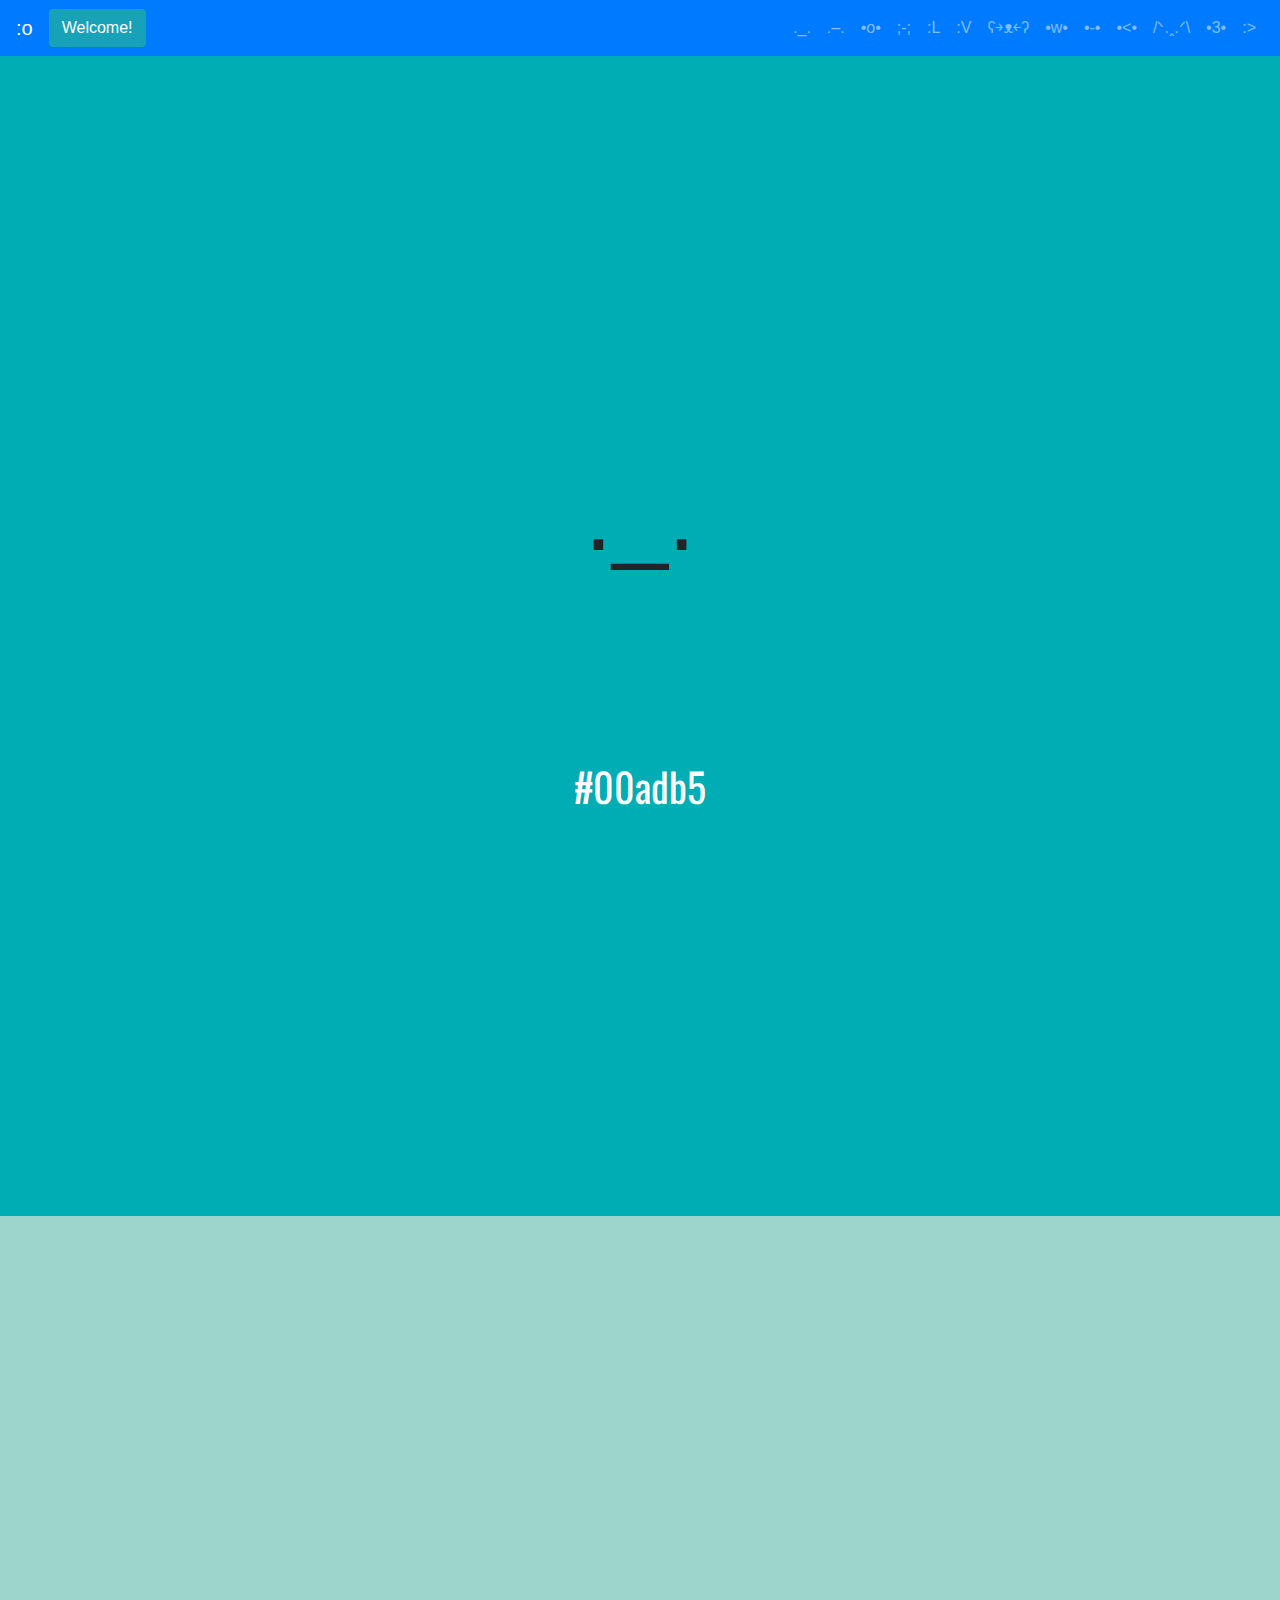
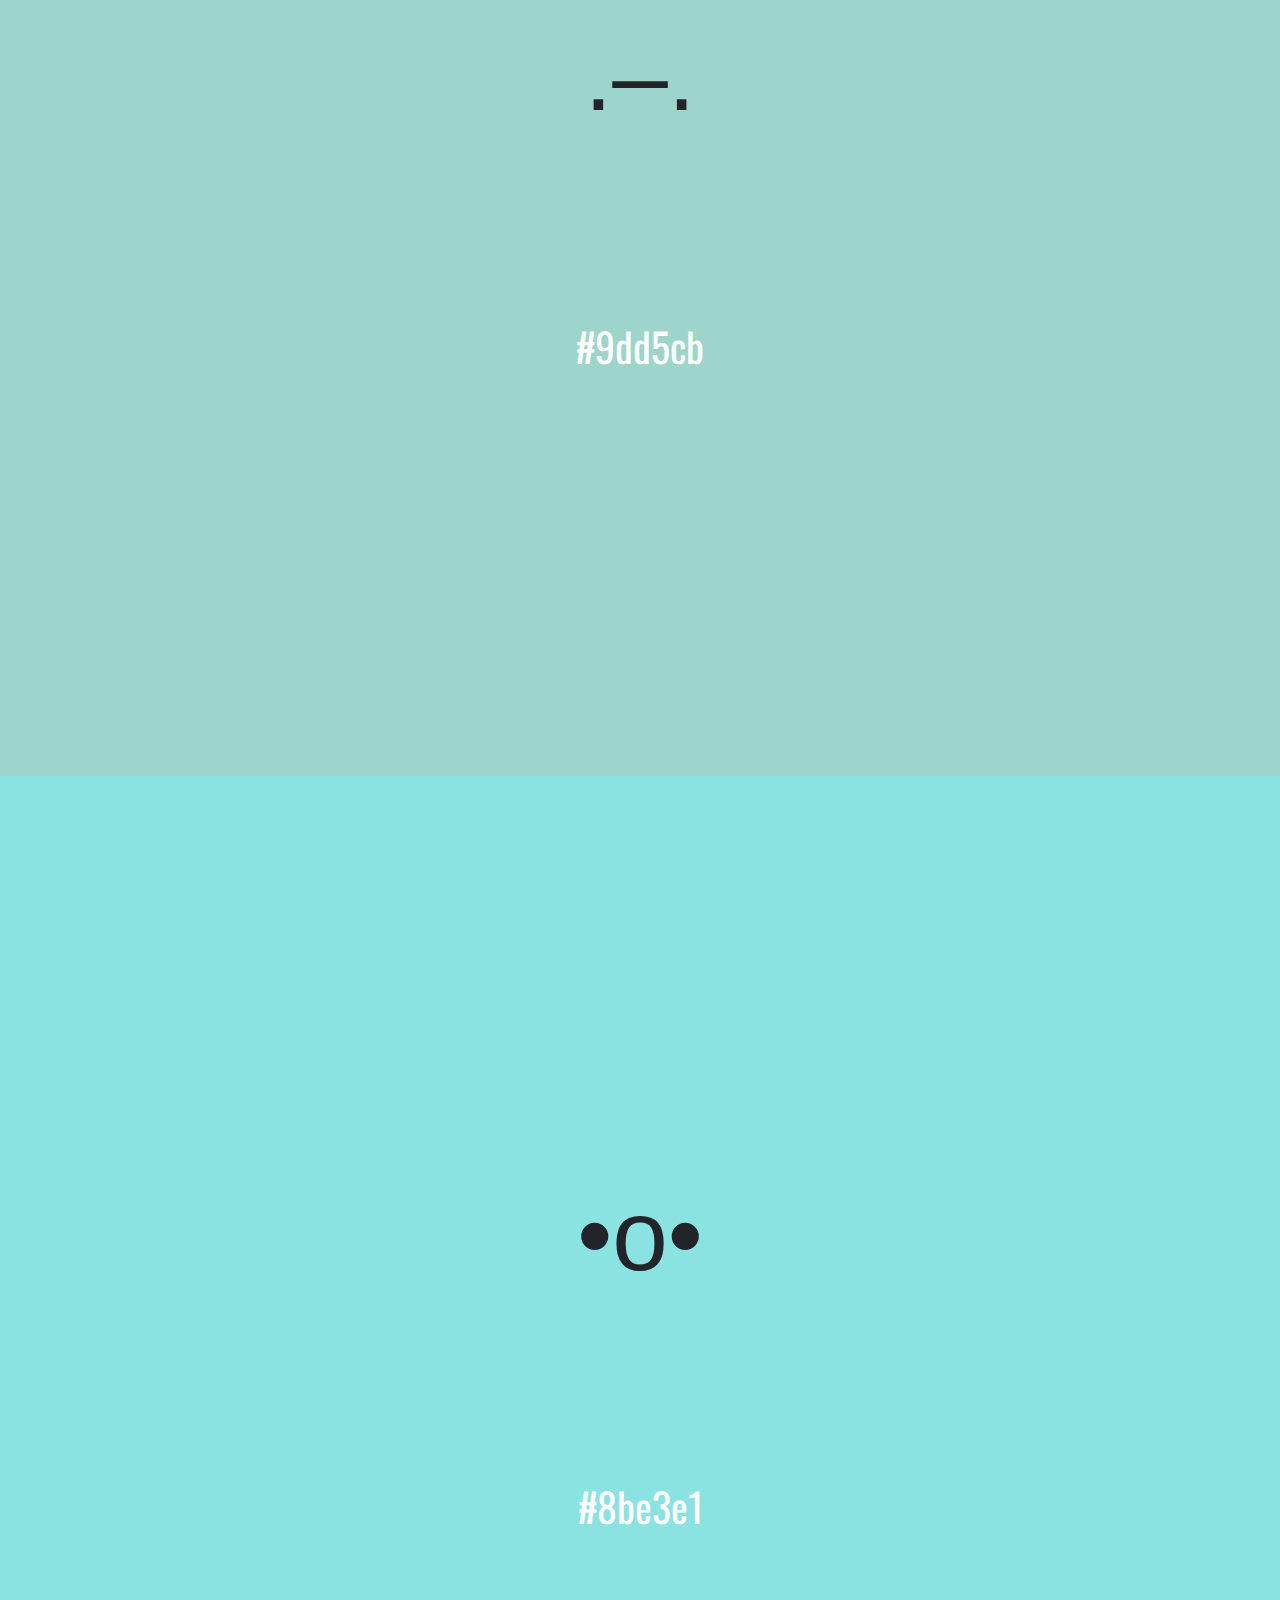
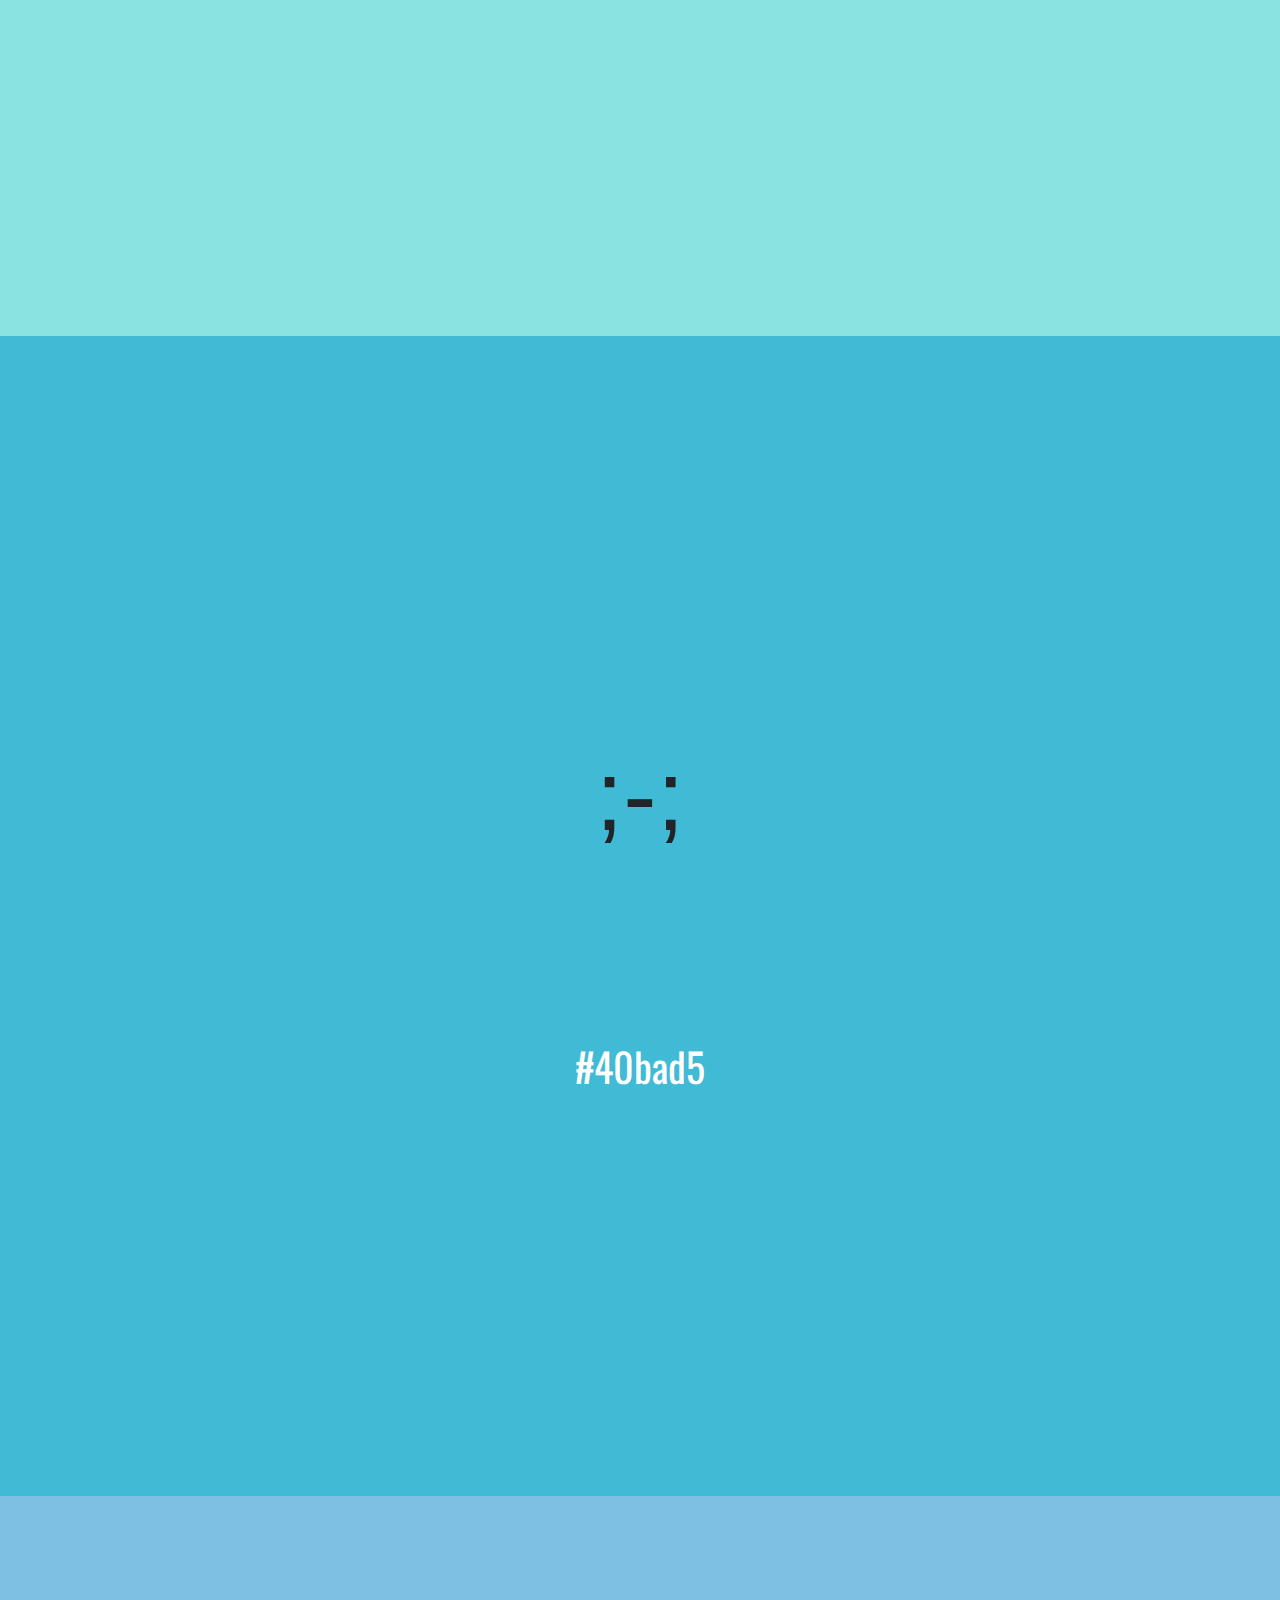
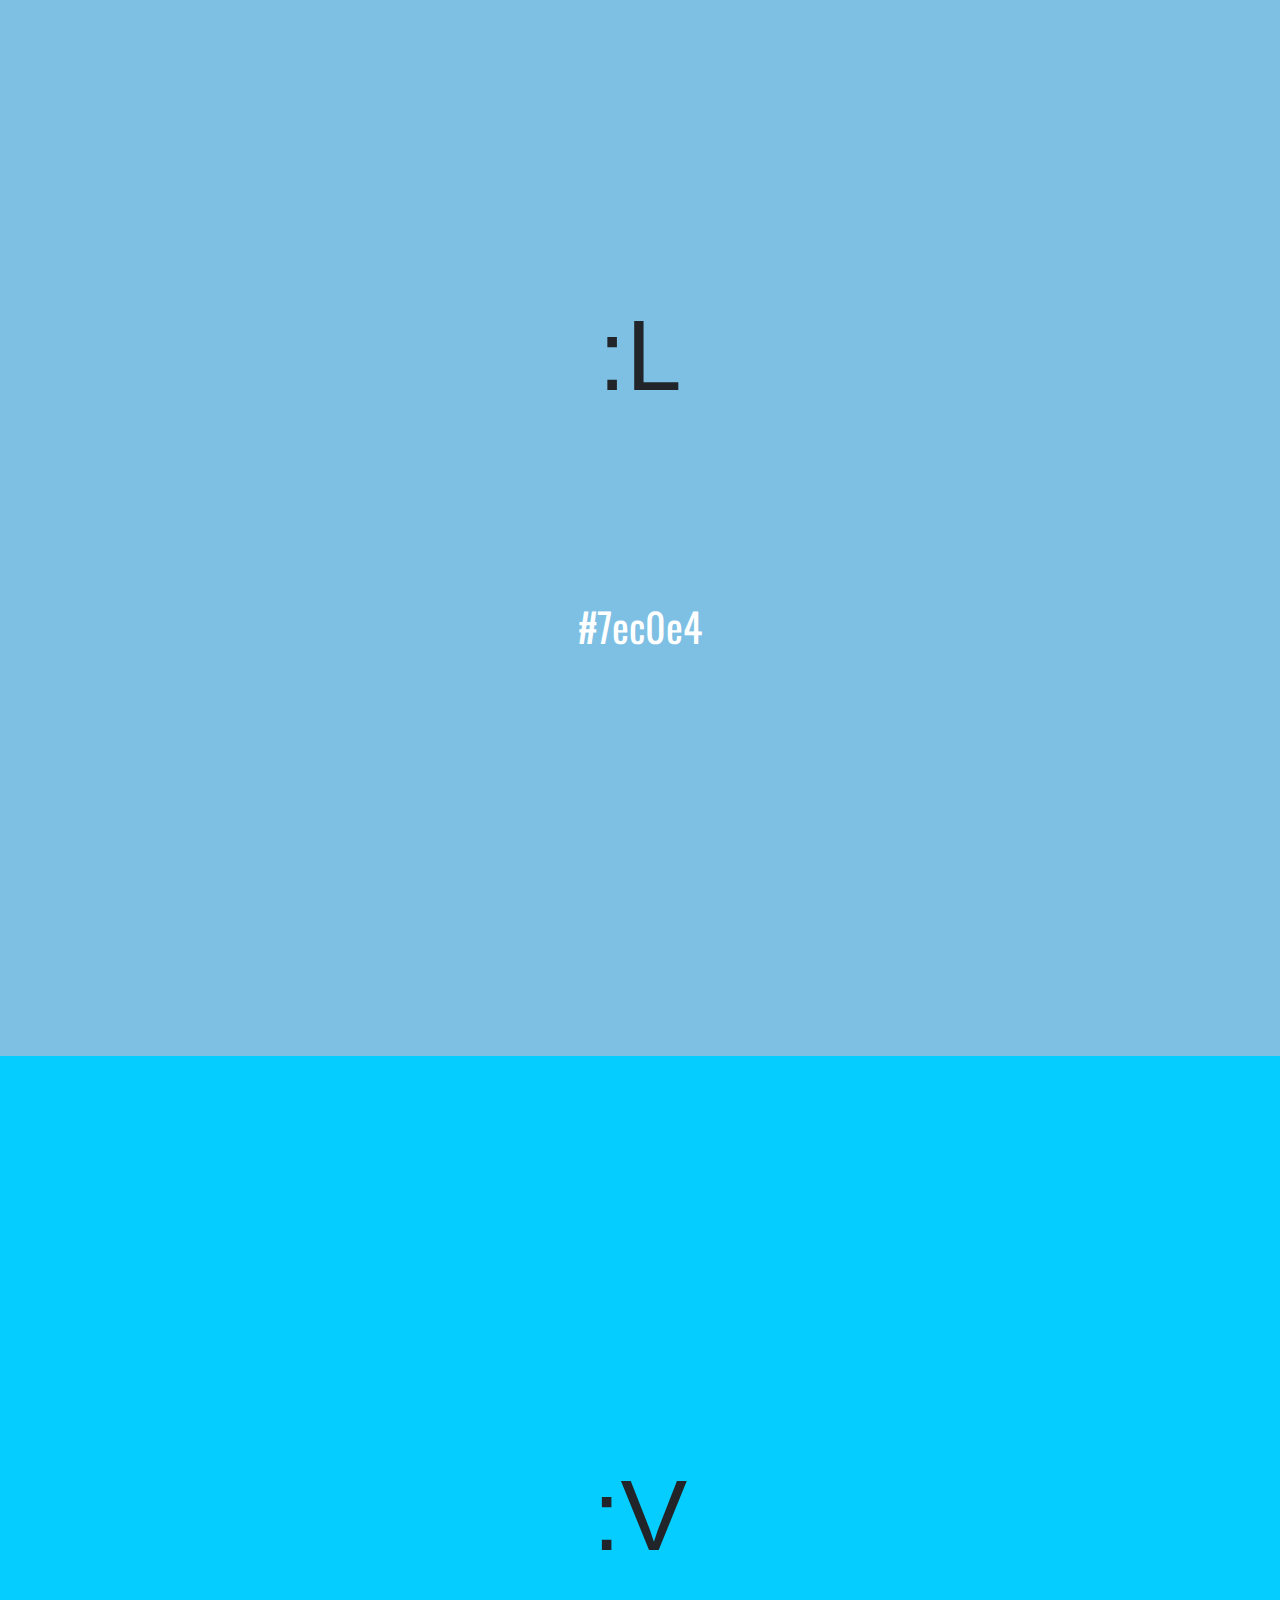
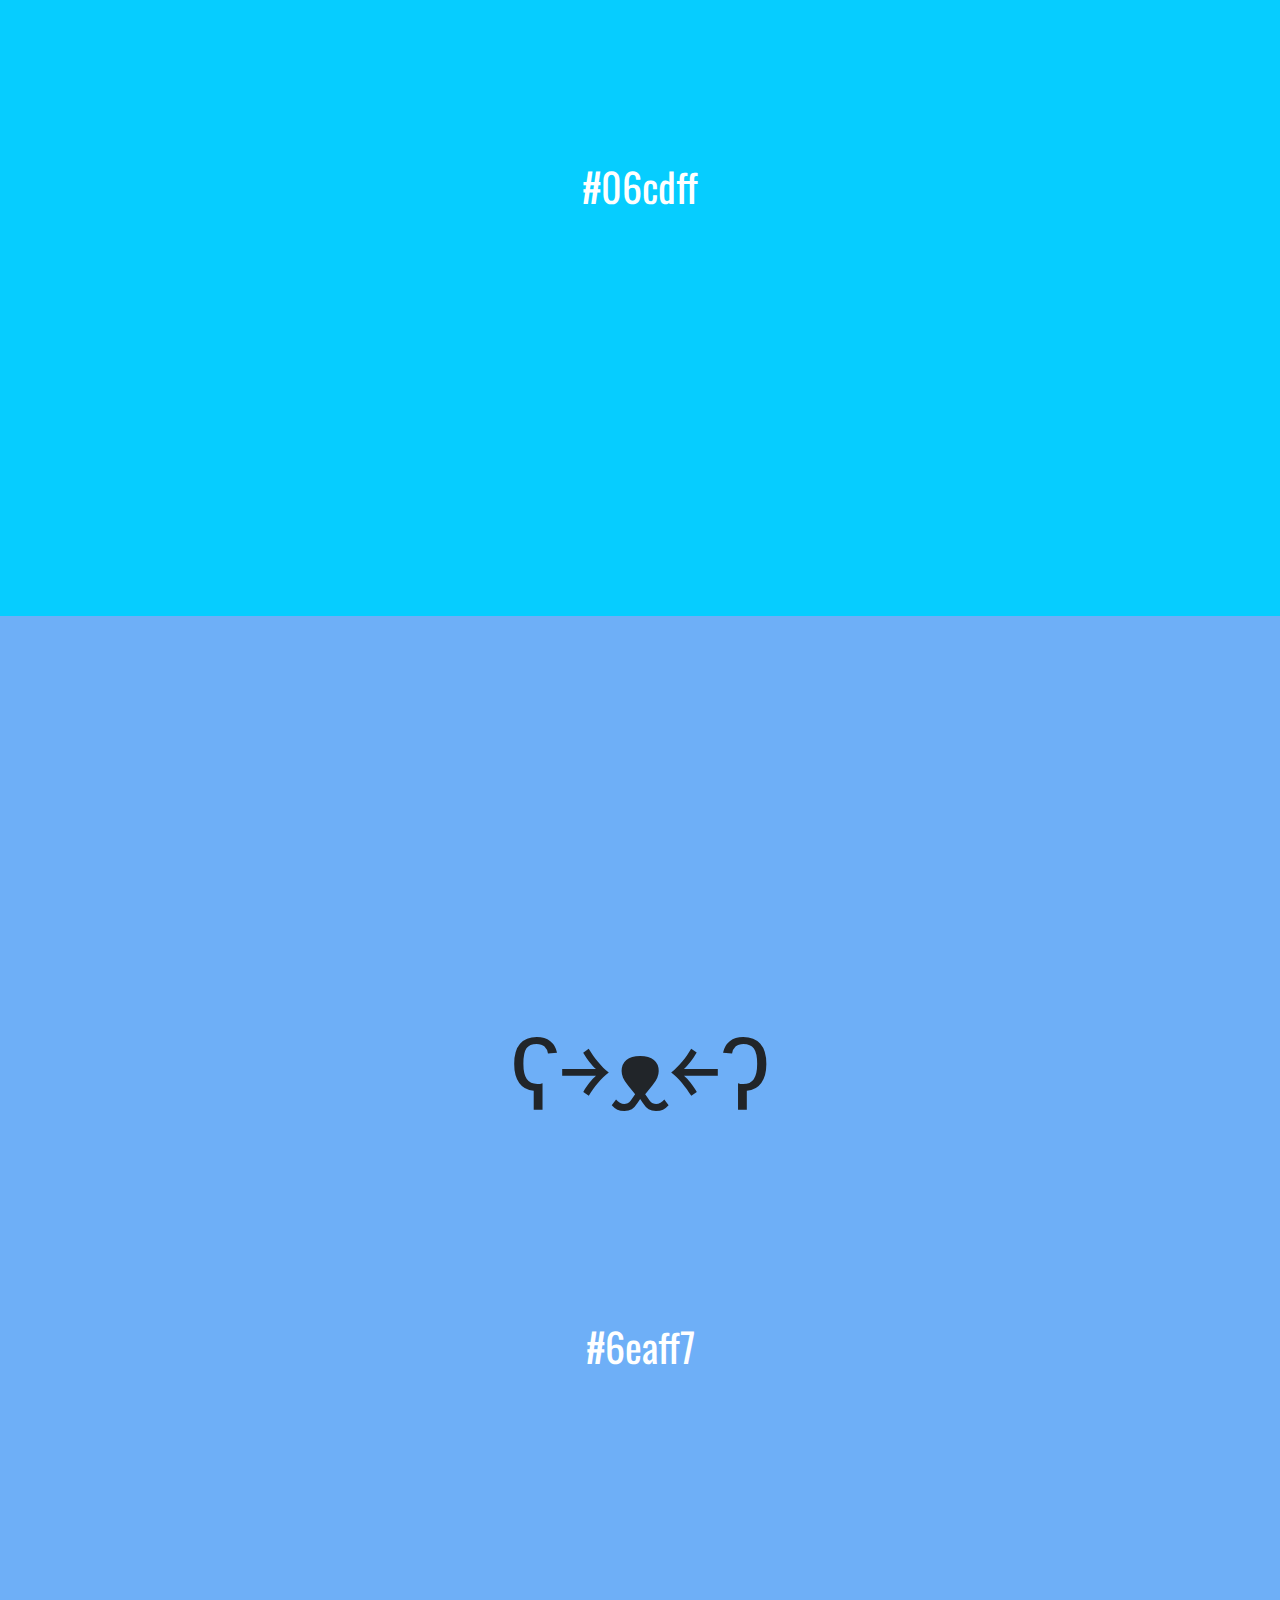
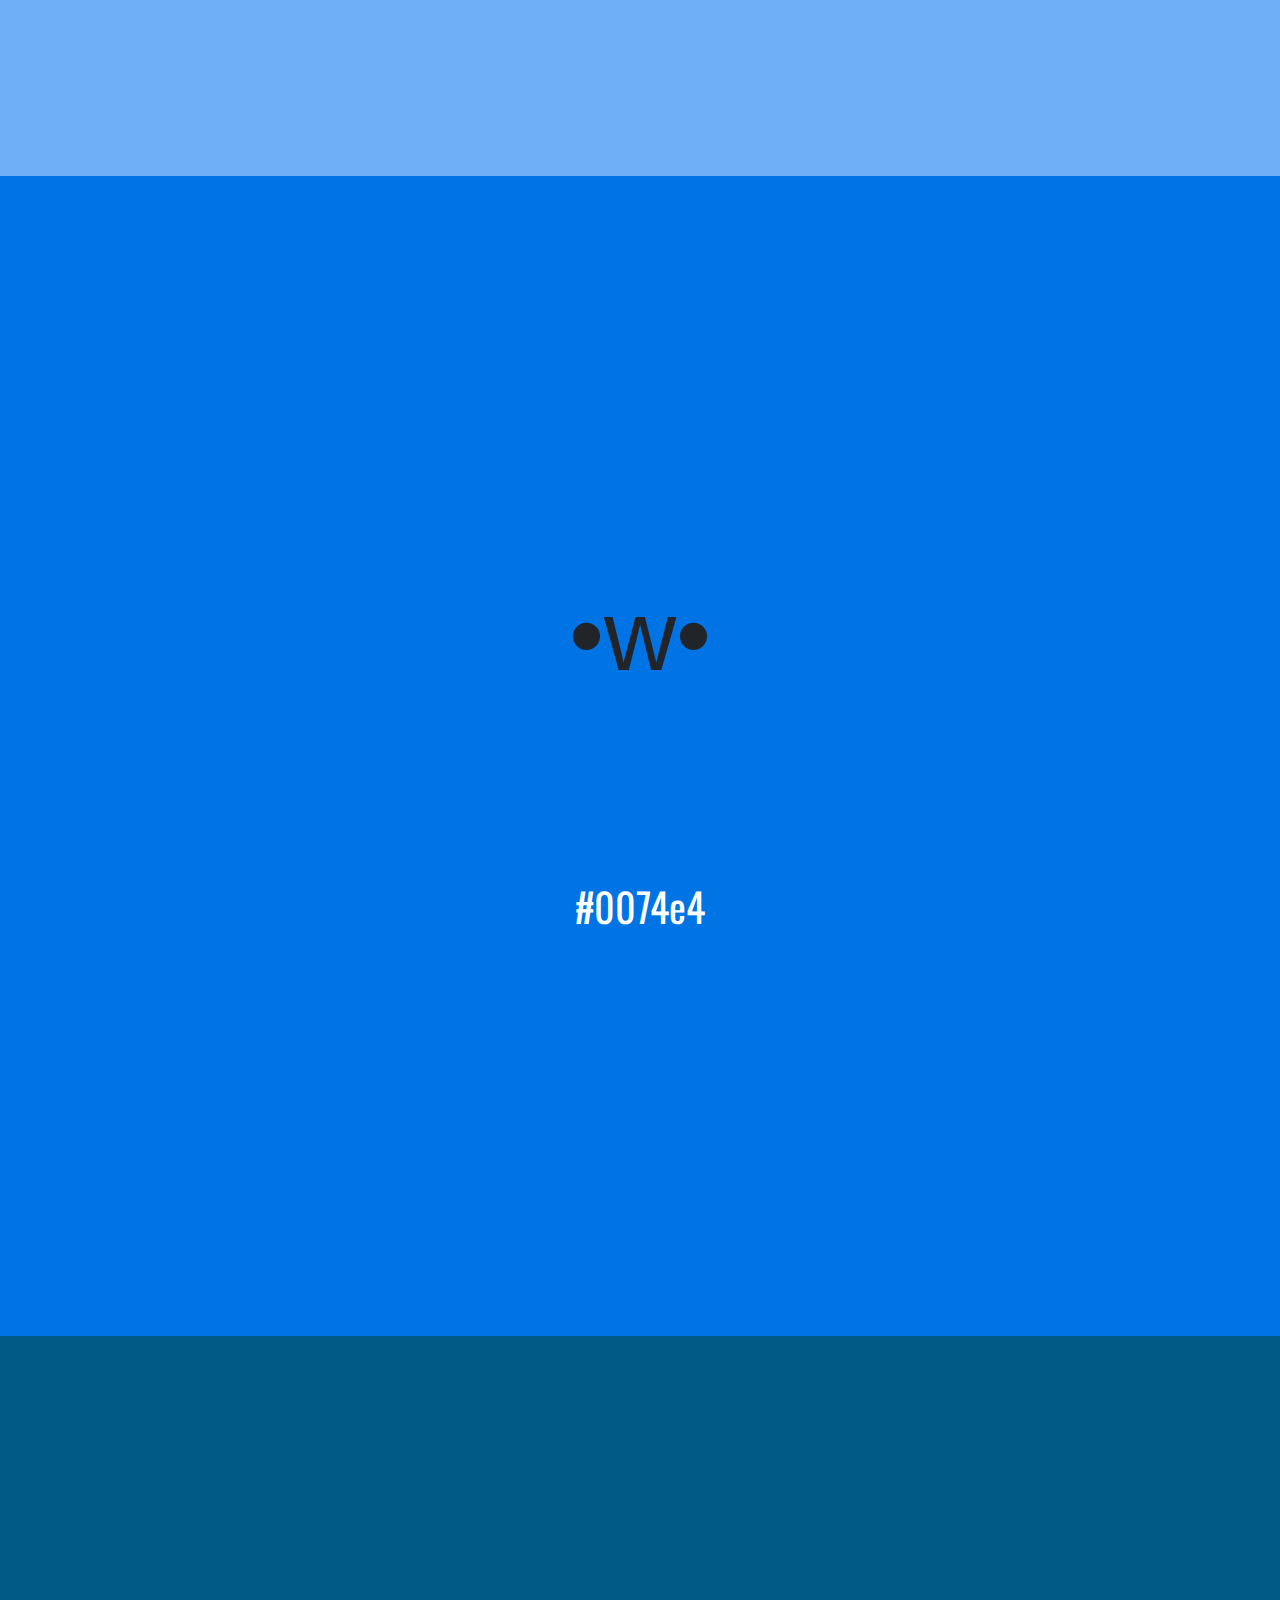
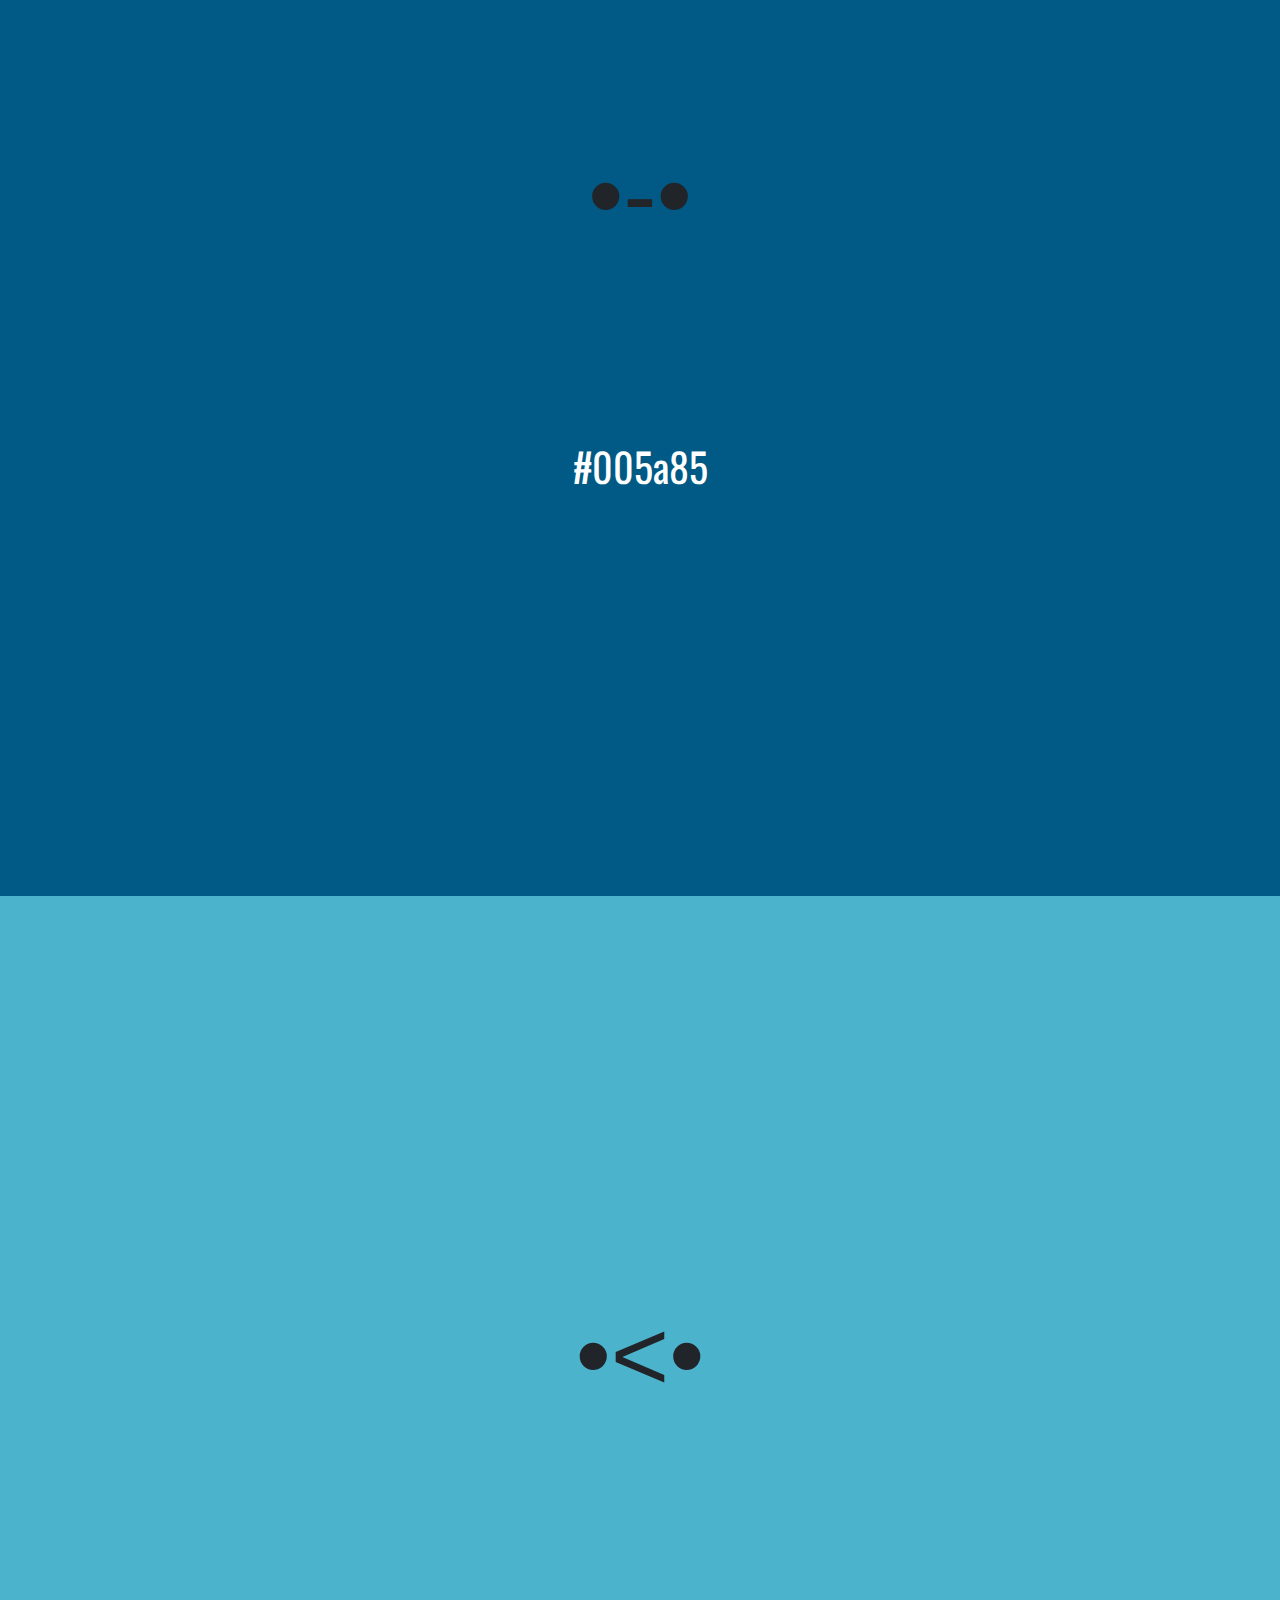
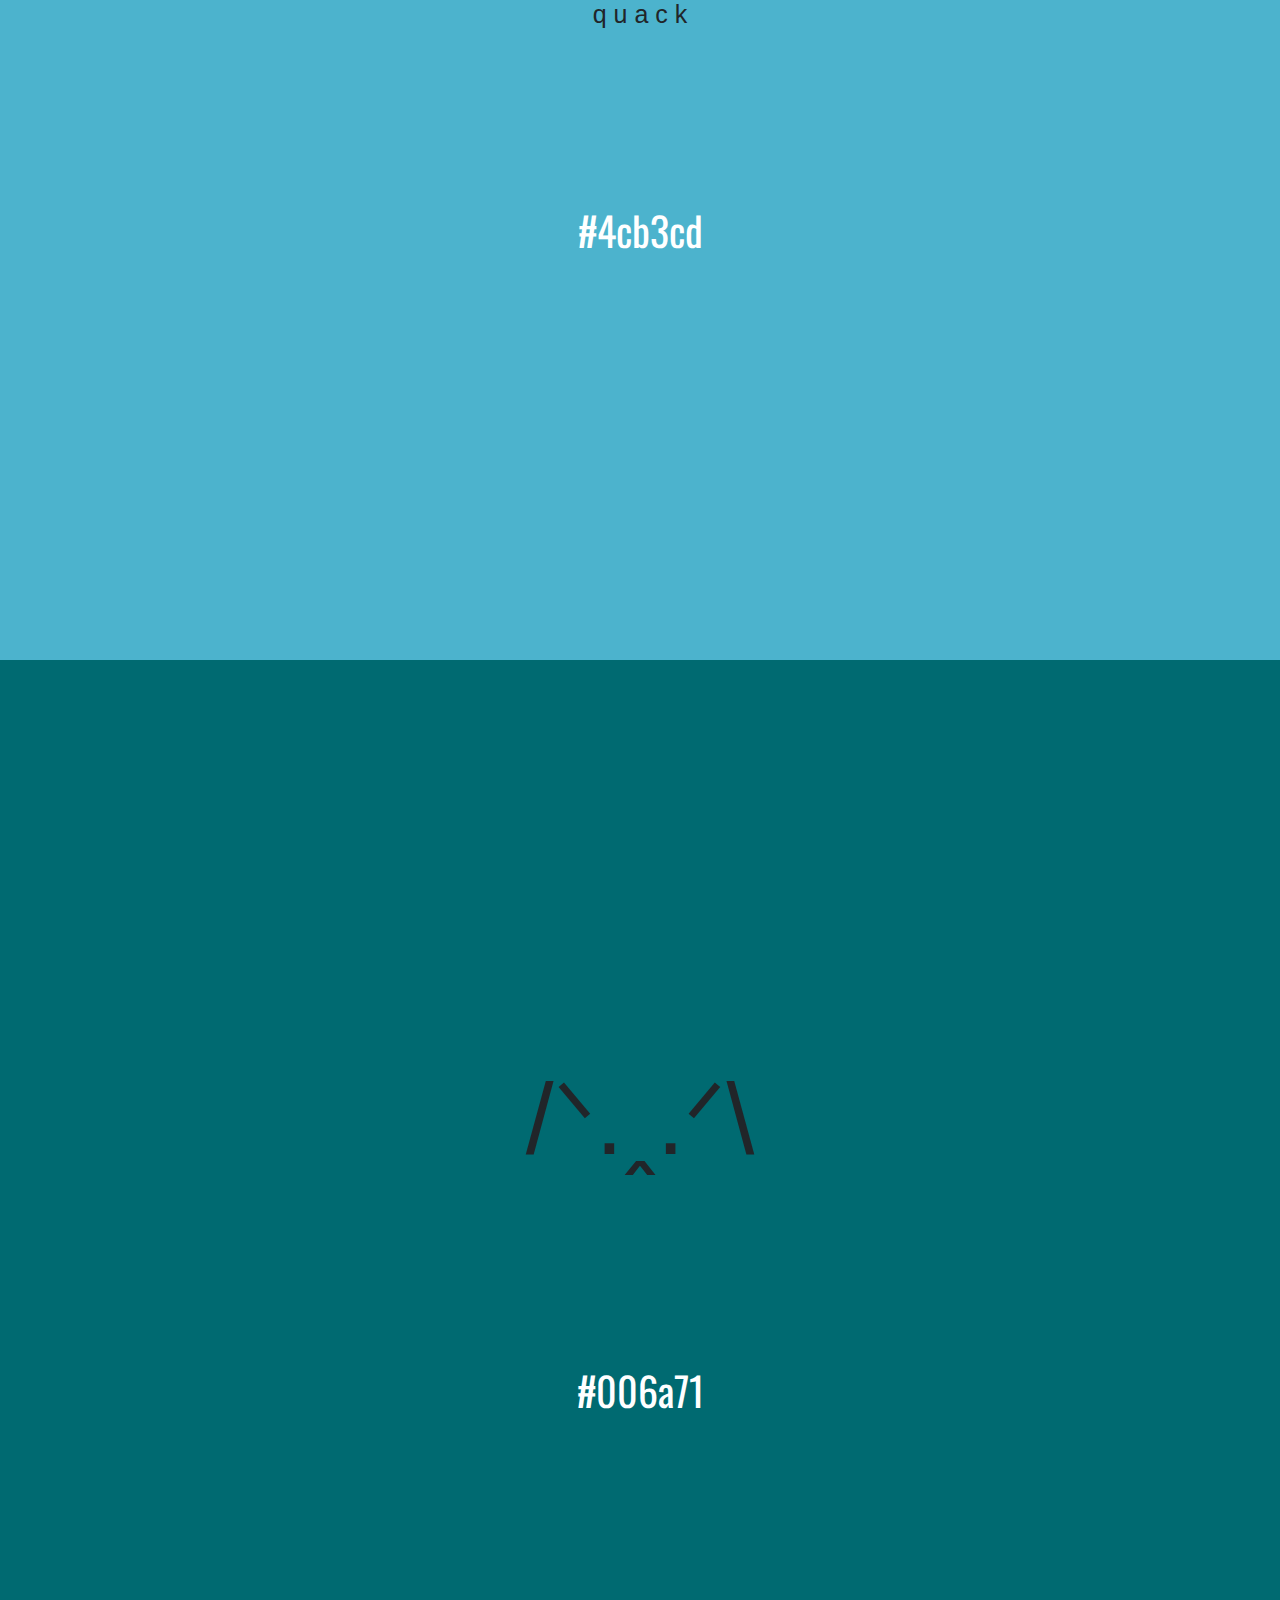
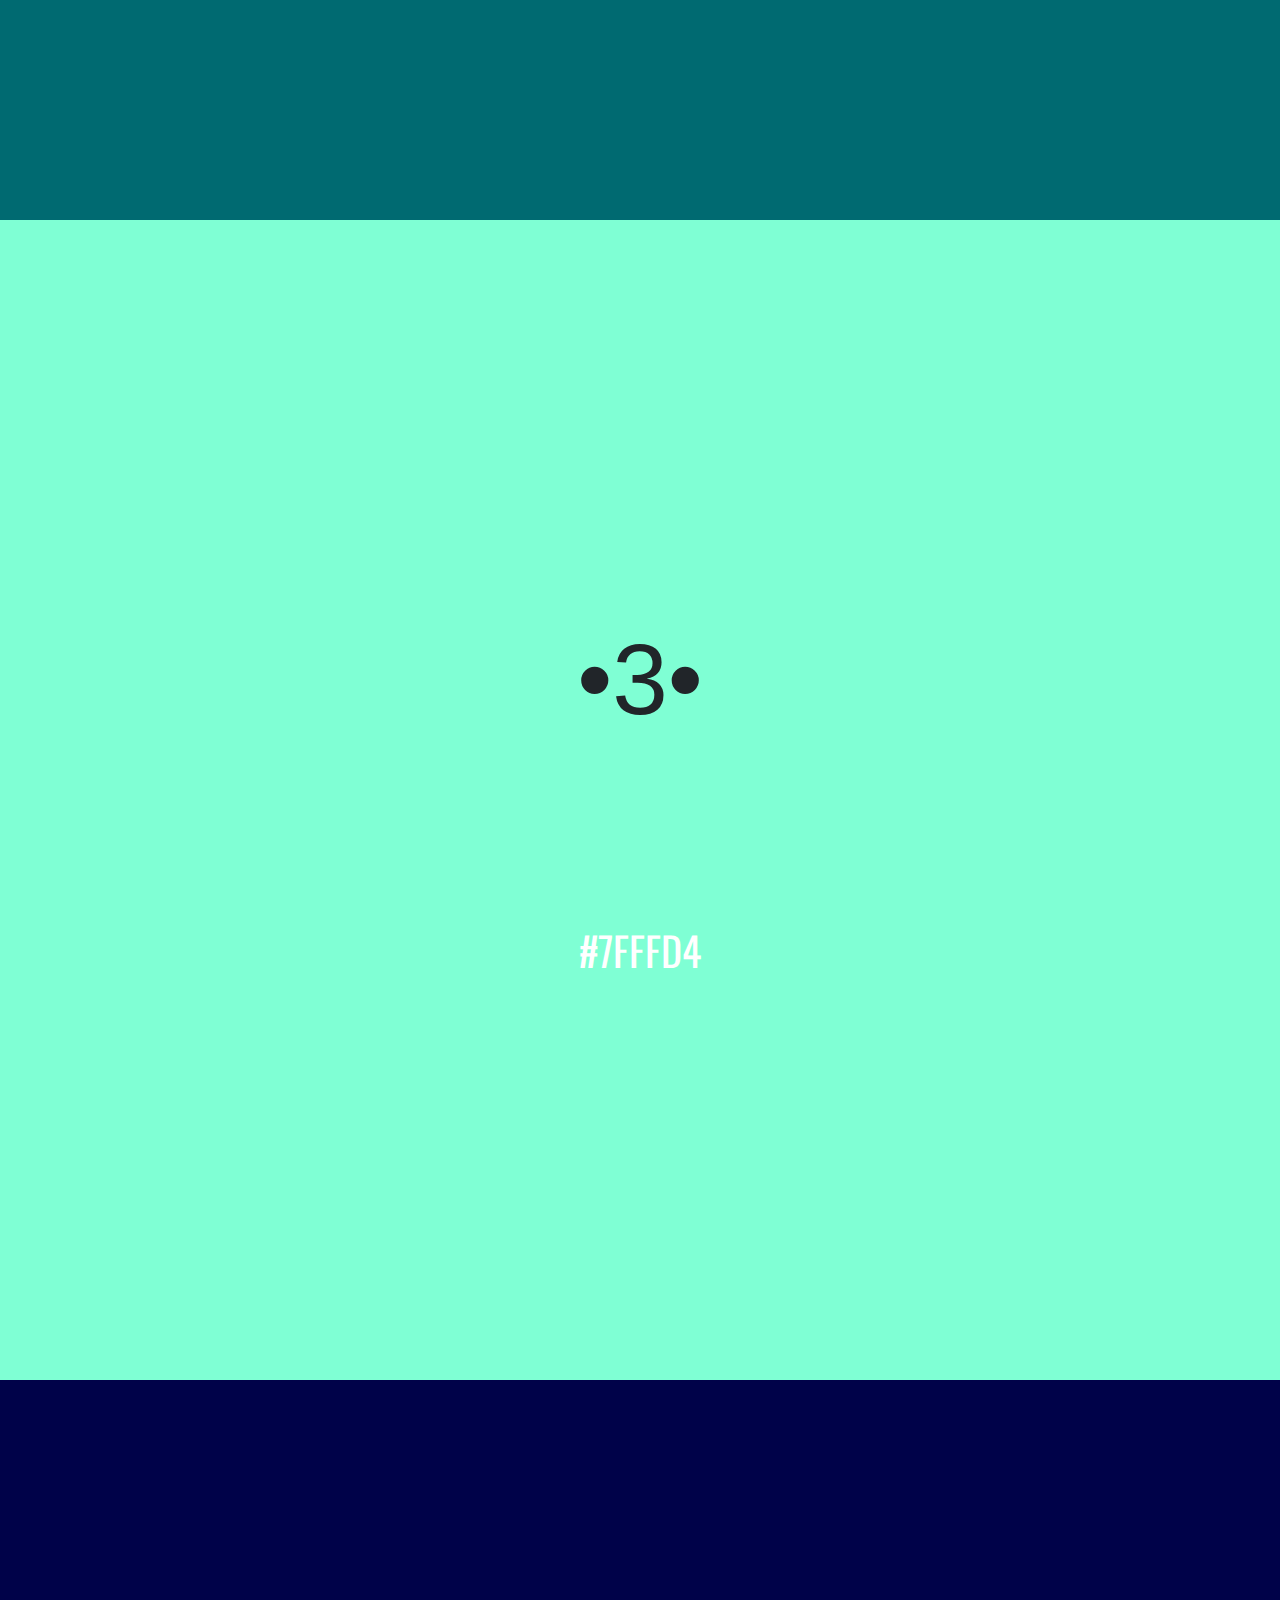
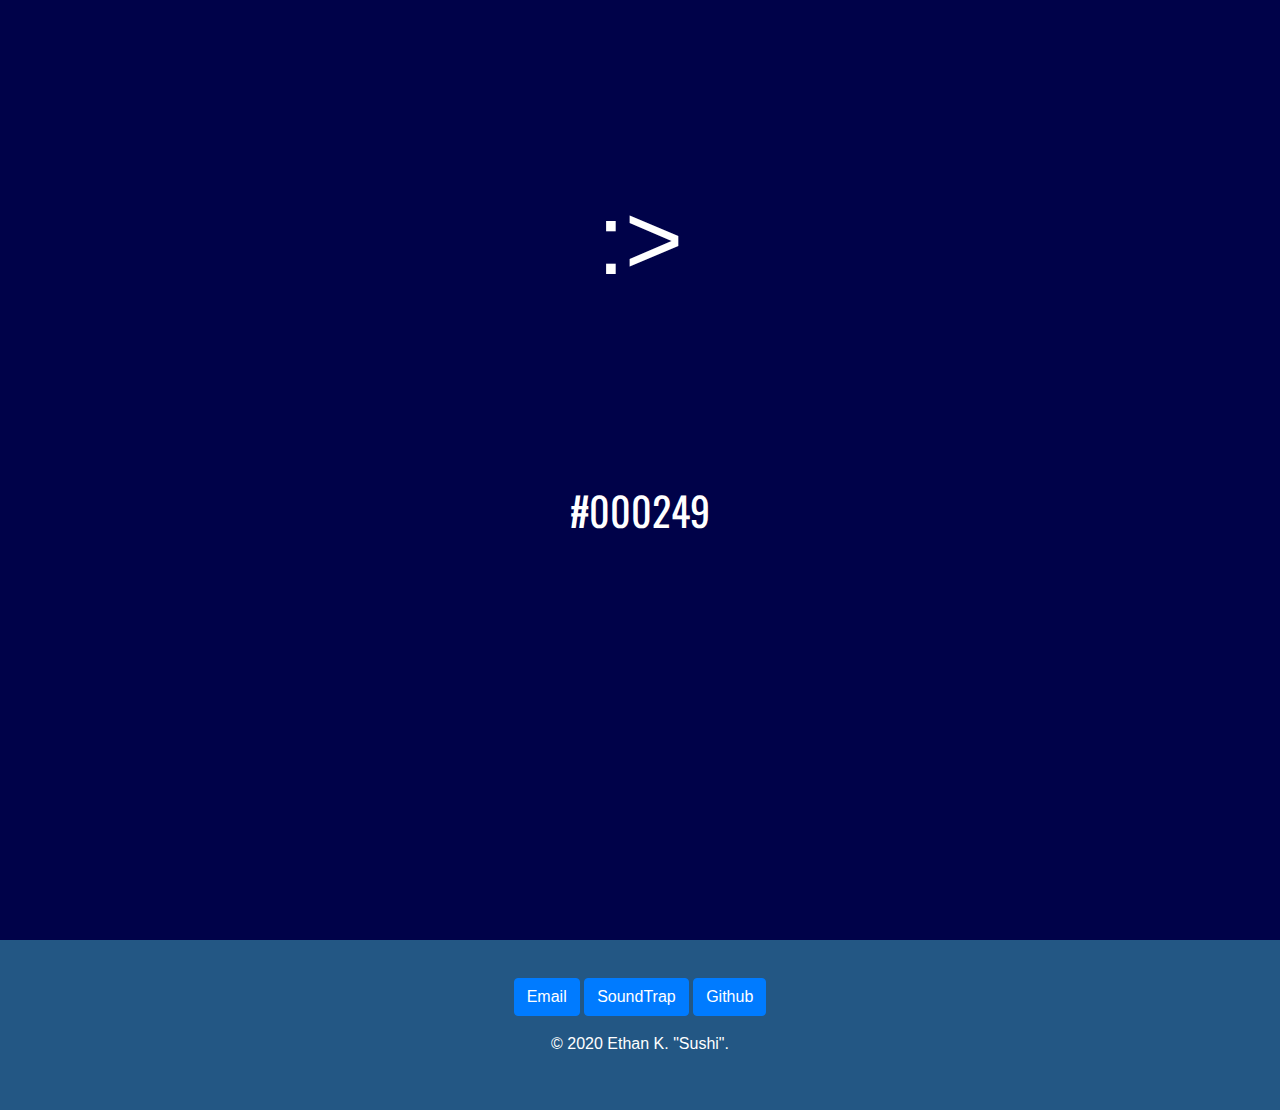
<file: index.html>
<!DOCTYPE html>
<html lang="en" dir="ltr">

<head>
  <meta charset="utf-8">
  <title>:o - Finding All the Blues</title>
  <link href="https://fonts.googleapis.com/css2?family=Oswald:wght@300&display=swap" rel="stylesheet">
  <link rel="stylesheet" href="./styles.css">
  <link rel="stylesheet" href="https://maxcdn.bootstrapcdn.com/bootstrap/4.0.0/css/bootstrap.min.css">
  <script src="https://code.jquery.com/jquery-3.5.1.slim.min.js" integrity="sha384-DfXdz2htPH0lsSSs5nCTpuj/zy4C+OGpamoFVy38MVBnE+IbbVYUew+OrCXaRkfj" crossorigin="anonymous"></script>
  <script src="https://cdn.jsdelivr.net/npm/popper.js@1.16.0/dist/umd/popper.min.js" integrity="sha384-Q6E9RHvbIyZFJoft+2mJbHaEWldlvI9IOYy5n3zV9zzTtmI3UksdQRVvoxMfooAo" crossorigin="anonymous"></script>
  <script src="https://stackpath.bootstrapcdn.com/bootstrap/4.5.0/js/bootstrap.min.js" integrity="sha384-OgVRvuATP1z7JjHLkuOU7Xw704+h835Lr+6QL9UvYjZE3Ipu6Tp75j7Bh/kR0JKI" crossorigin="anonymous"></script>
  <link rel="icon" href="favicon.ico">
</head>

<body>

  <nav class="navbar navbar-expand-lg navbar-dark bg-primary">

    <a class="navbar-brand" href="">:o</a>
    <button class="navbar-toggler" type="button" data-toggle="collapse" data-target="#navbarTogglerDemo02" aria-controls="navbarTogglerDemo02" aria-expanded="false" aria-label="Toggle navigation">
      <span class="navbar-toggler-icon"></span>
    </button>

    <!-- Button trigger modal -->
    <button type="button" class="btn btn-info" data-toggle="modal" data-target="#exampleModal">
      Welcome!
    </button>

    <!-- Modal -->
    <div class="modal fade" id="exampleModal" tabindex="-1" role="dialog" aria-labelledby="exampleModalLabel" aria-hidden="true">
      <div class="modal-dialog">
        <div class="modal-content">
          <div class="modal-header">
            <h5 class="modal-title" id="exampleModalLabel">Welcome!</h5>
            <button type="button" class="close" data-dismiss="modal" aria-label="Close">
              <span aria-hidden="true">&times;</span>
            </button>
          </div>
          <div class="modal-body">
            This is a website that is dedicated to find all the shades of blue! Every section is a different shade of blue.
          </div>
          <div class="modal-footer">
            <button type="button" class="btn btn-secondary" data-dismiss="modal">Go Explore!</button>
          </div>
        </div>
      </div>
    </div>
    <div class="collapse navbar-collapse" id="navbarTogglerDemo02">
      <ul class="navbar-nav ml-auto">
        <li class="nav-item">
          <a class="nav-link" href="#top-container">._.</a>
        </li>
        <li class="nav-item">
          <a class="nav-link" href="#mid-container">.–.</a>
        </li>
        <li class="nav-item">
          <a class="nav-link" href="#mid2-container">•o•</a>
        </li>
        <li class="nav-item">
          <a class="nav-link" href="#mid3-container">;-;</a>
        </li>
        <li class="nav-item">
          <a class="nav-link" href="#mid4-container">:L</a>
        </li>

        <li class="nav-item">
          <a class="nav-link" href="#mid5-container">:V</a>
        </li>
        <li class="nav-item">
          <a class="nav-link" href="#mid6-container">ʕ￫ᴥ￩ʔ</a>
        </li>
        <li class="nav-item">
          <a class="nav-link" href="#mid7-container">•w•</a>
        </li>
        <li class="nav-item">
          <a class="nav-link" href="#mid8-container">•-•</a>
        </li>
        <li class="nav-item">
          <a class="nav-link" href="#mid9-container">•<•</a>
        </li>
        <li class="nav-item">
          <a class="nav-link" href="#mid10-container">/ᐠ.ꞈ.ᐟ\</a>
        </li>
            <li class="nav-item">
          <a class="nav-link" href="#mid11-container">•3•</a>
        </li>
        <li class="nav-item">
          <a class="nav-link" href="#mid12-container">:></a>
        </li>
      </ul>
    </div>
  </nav>

  <div id="top-container">

    <p>._. </p> <br>
    <p class="p">#00adb5</p>
  </div>

  <div id="mid-container">
    <p>.–.</p> <br>
    <p class="p">#9dd5cb</p>

  </div>

  <div id="mid2-container">
    <p>•o•</p> <br>
    <p class="p">#8be3e1</p>

  </div>

  <div id="mid3-container">
    <p>;-;</p> <br>
    <p class="p">#40bad5</p>

  </div>

  <div id="mid4-container">
    <p>:L</p> <br>
    <p class="p">#7ec0e4</p>
  </div>

  <div id="mid5-container">
    <p>:V</p> <br>
    <p class="p">#06cdff</p>

  </div>

  <div id="mid6-container">
    <p>ʕ￫ᴥ￩ʔ</p> <br>
    <p class="p">#6eaff7</p>

  </div>
  <div id="mid7-container">
    <p>•w•</p> <br>
    <p class="p">#0074e4</p>

  </div>
  <div id="mid8-container">
    <p>•-•</p> <br>
    <p class="p">#005a85</p>



  </div>
  <div id="mid9-container">
    <p>•<•</p> <br>
        <p class="quack">q u a c k</p> <br>
        <p class="p">#4cb3cd</p>

  </div>
  <div id="mid10-container">
    <p>/ᐠ.ꞈ.ᐟ\</p> <br>
    <p class="p">#006a71</p>

  </div>
  <div id="mid11-container">
    <p>•3•</p> <br>
    <p class="p">#7FFFD4</p>

  </div>
    </div>
  <div id="mid12-container">
    <p class="o">:></p> <br>
    <p class="p">#000249</p>

  </div>
  <footer>
    <div id="footer">
      <address>
        <div class="spinner-border" role="status">
          <span class="sr-only">Loading...</span>
        </div>


        <a class="btn btn-primary" href="mailto:ethanbaron.kim@gmail.com" role="button"> <i class="far fa-envelope"></i>Email</a>
        <a class="btn btn-primary" href="https://www.soundtrap.com/daydreamsounds" role="button"><i class="fas fa-volume-up"></i>SoundTrap</a>
        <a class="btn btn-primary" href="https://github.com/DayDream-Code" role="button"><i class="fab fa-github"></i>Github</a>
      </address>

      <p>© 2020 Ethan K. "Sushi".</p>
    </div>
  </footer>
</body>




</html>
</file>
<file: styles.css>
#top-container {
  background-color: #00adb5;
  text-align: center;
  padding-top: 30%;
  padding-bottom: 30%;
  font-size: 100px;
}

#mid-container {
  background-color: #9dd5cb;
  text-align: center;
  padding-top: 30%;
  padding-bottom: 30%;
  font-size: 100px;
}

#mid2-container {
  background-color: #8be3e1;
  text-align: center;
  padding-top: 30%;
  padding-bottom: 30%;
  font-size: 100px;
}

#mid3-container {
  background-color: #40bad5;
  text-align: center;
  padding-top: 30%;
  padding-bottom: 30%;
  font-size: 100px;
}

#mid4-container {
  background-color: #7ec0e4;
  text-align: center;
  padding-top: 30%;
  padding-bottom: 30%;
  font-size: 100px;
}

#mid5-container {
  background-color: #06cdff;
  text-align: center;
  padding-top: 30%;
  padding-bottom: 30%;
  font-size: 100px;
}

#mid6-container {
  background-color: #6eaff7;
  text-align: center;
  padding-top: 30%;
  padding-bottom: 30%;
  font-size: 100px;
}

#mid7-container {
  background-color: #0074e4;
  text-align: center;
  padding-top: 30%;
  padding-bottom: 30%;
  font-size: 100px;
}

#mid8-container {
  background-color: #005a85;
  text-align: center;
  padding-top: 30%;
  padding-bottom: 30%;
  font-size: 100px;
}

#mid9-container {
  background-color: #4cb3cd;
  text-align: center;
  padding-top: 30%;
  padding-bottom: 30%;
  font-size: 100px;
}

#mid10-container {
  background-color: #006a71;
  text-align: center;
  padding-top: 30%;
  padding-bottom: 30%;
  font-size: 100px;
}

#mid11-container {
  background-color: #7FFFD4;
  text-align: center;
  padding-top: 30%;
  padding-bottom: 30%;
  font-size: 100px;
}

#mid12-container {
  background-color: #000249;
  text-align: center;
  padding-top: 30%;
  padding-bottom: 30%;
  font-size: 100px;
}

#footer {
  background-color: #235784;
  text-align: center;
  padding: 3% 3%;
  color: white;
}

.p {
  font-size: 40%;
  text-align: center;
  color: white;
  font-family: 'Oswald', sans-serif;
}

.quack {
  font-size: 25%;
}

.o {
color: white;
}
</file>
